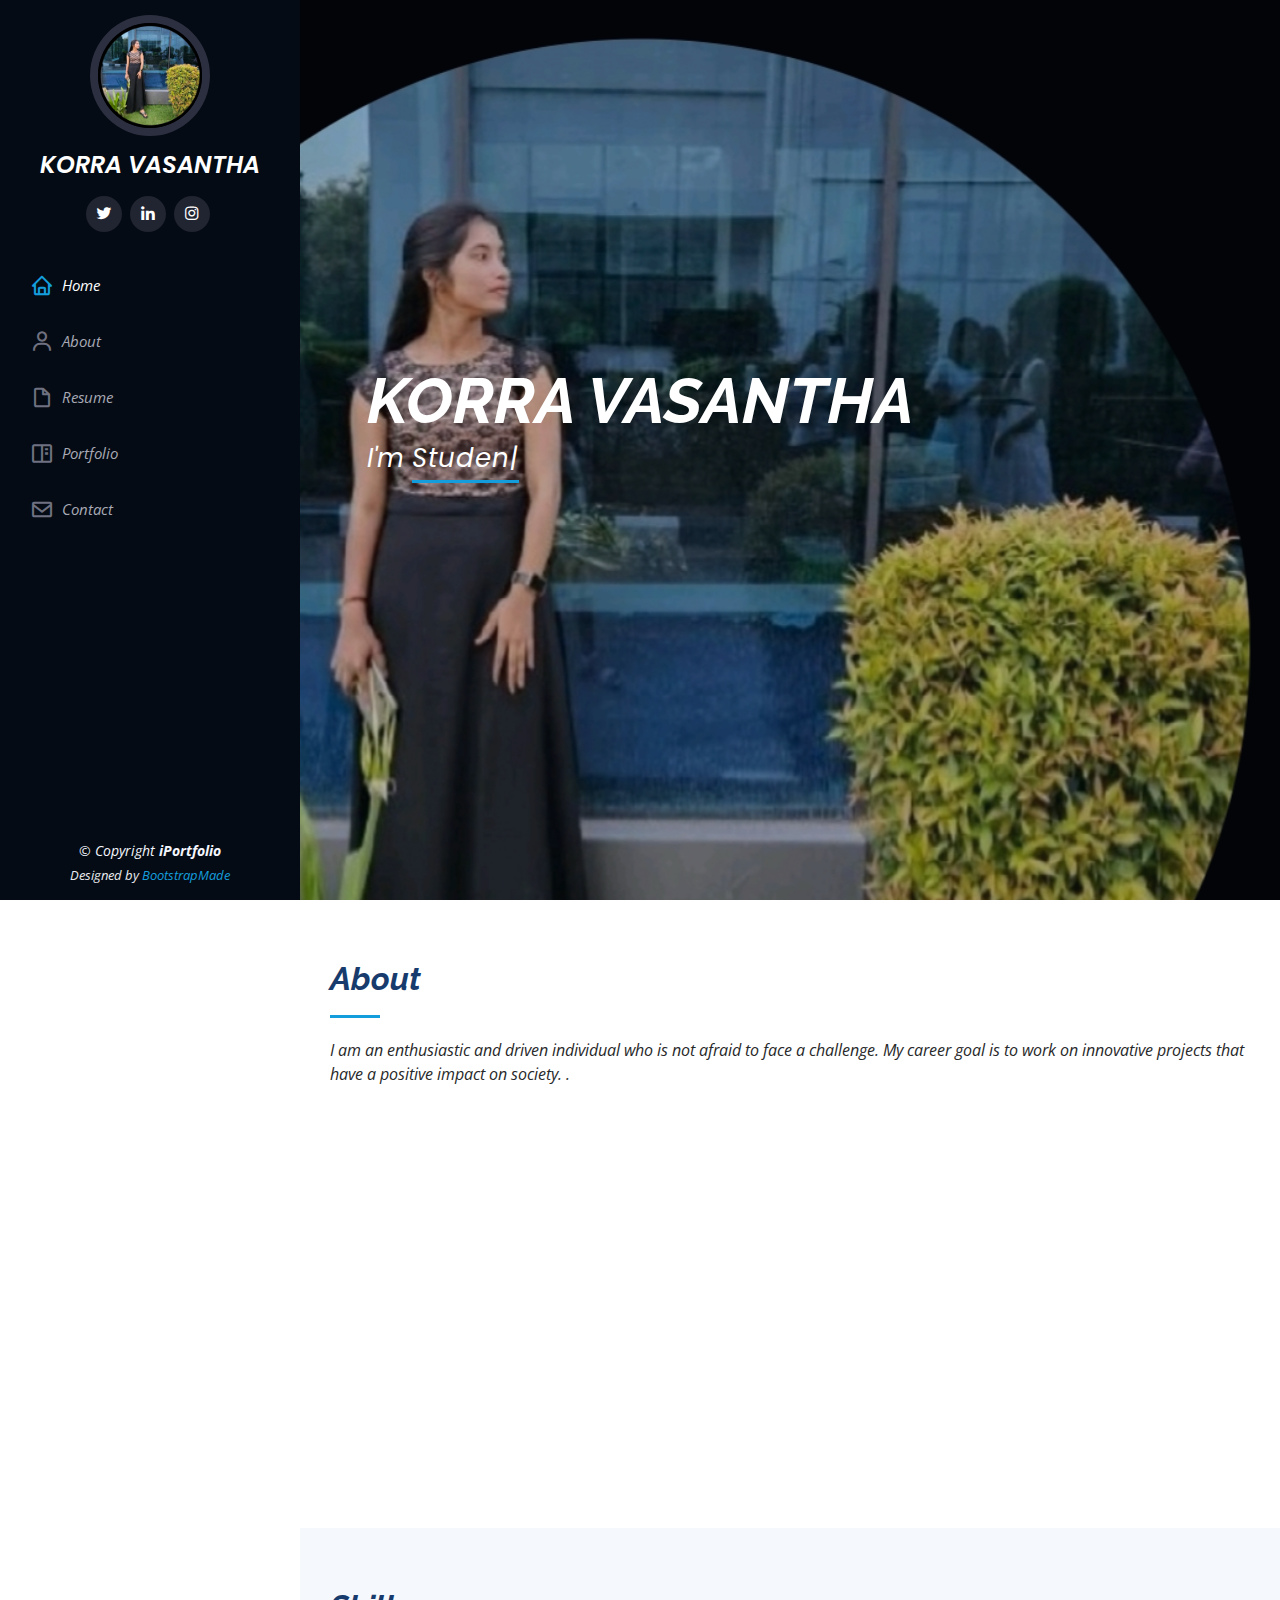
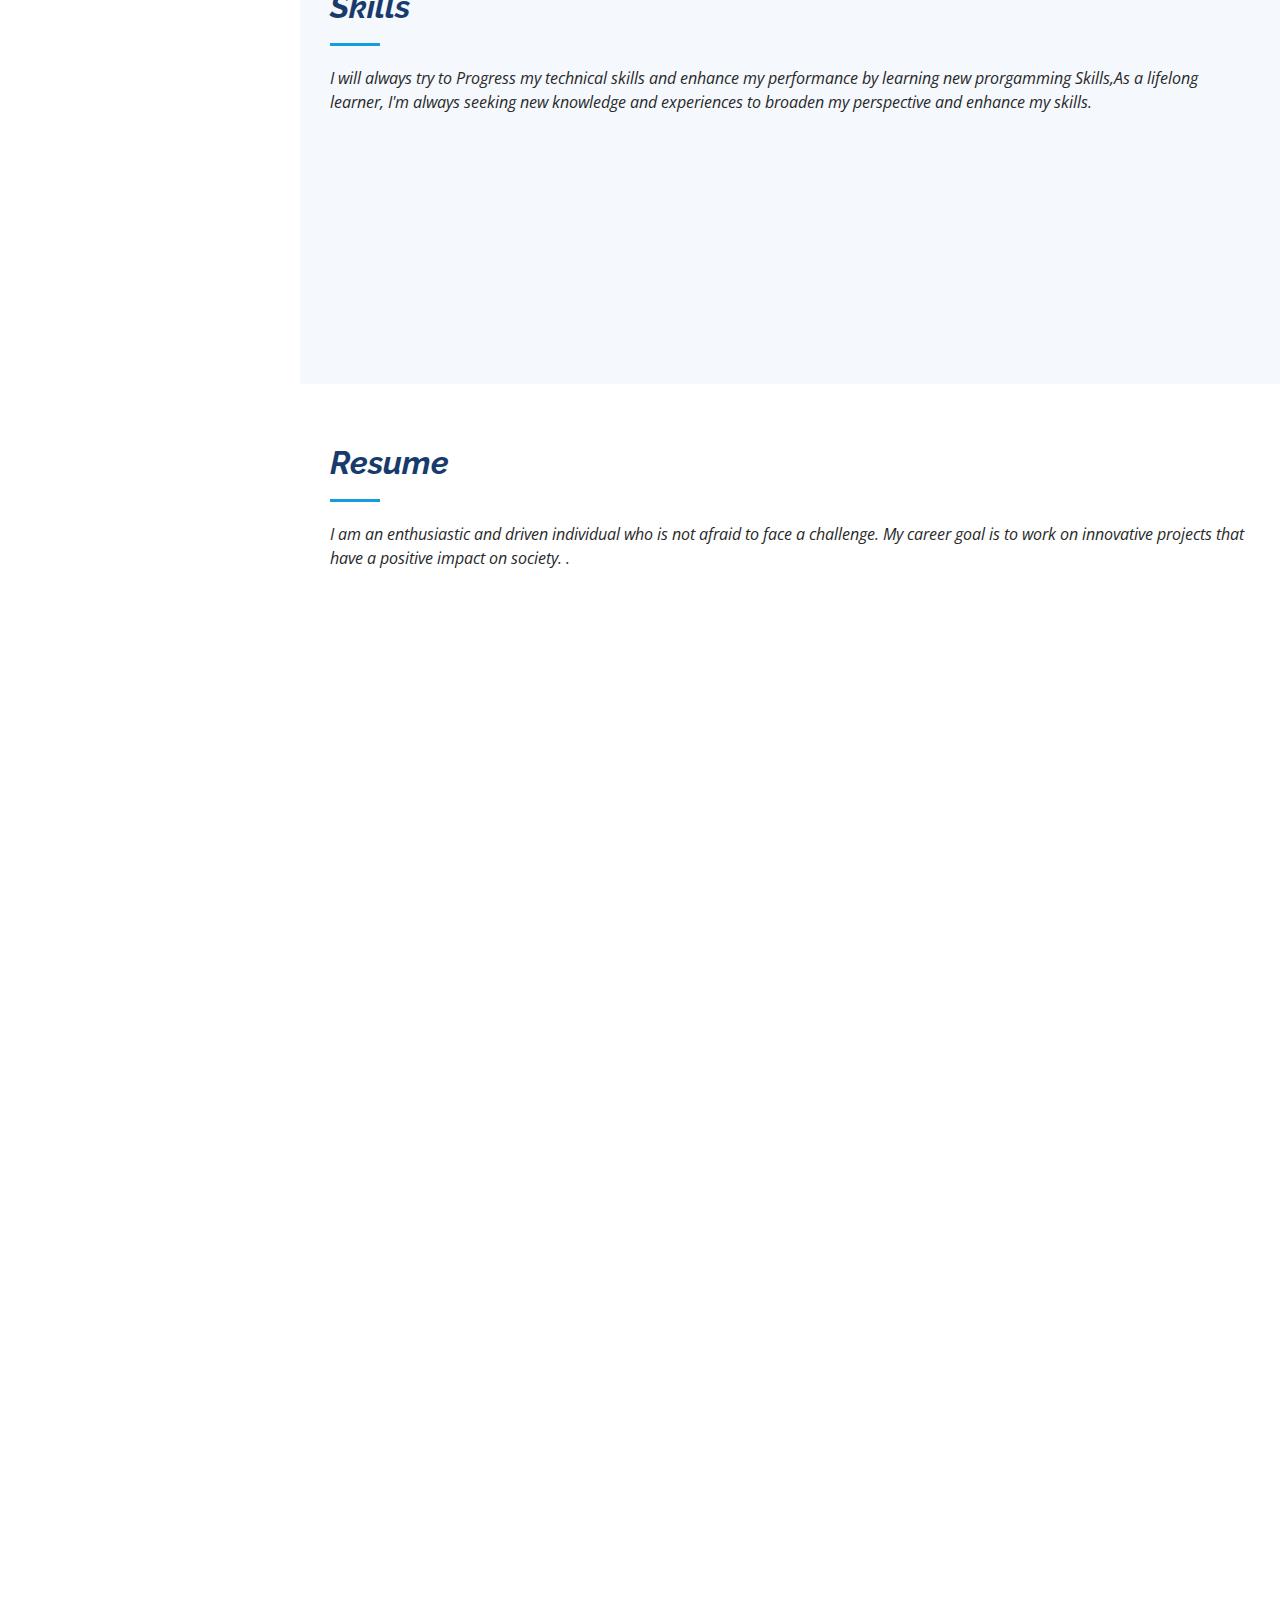
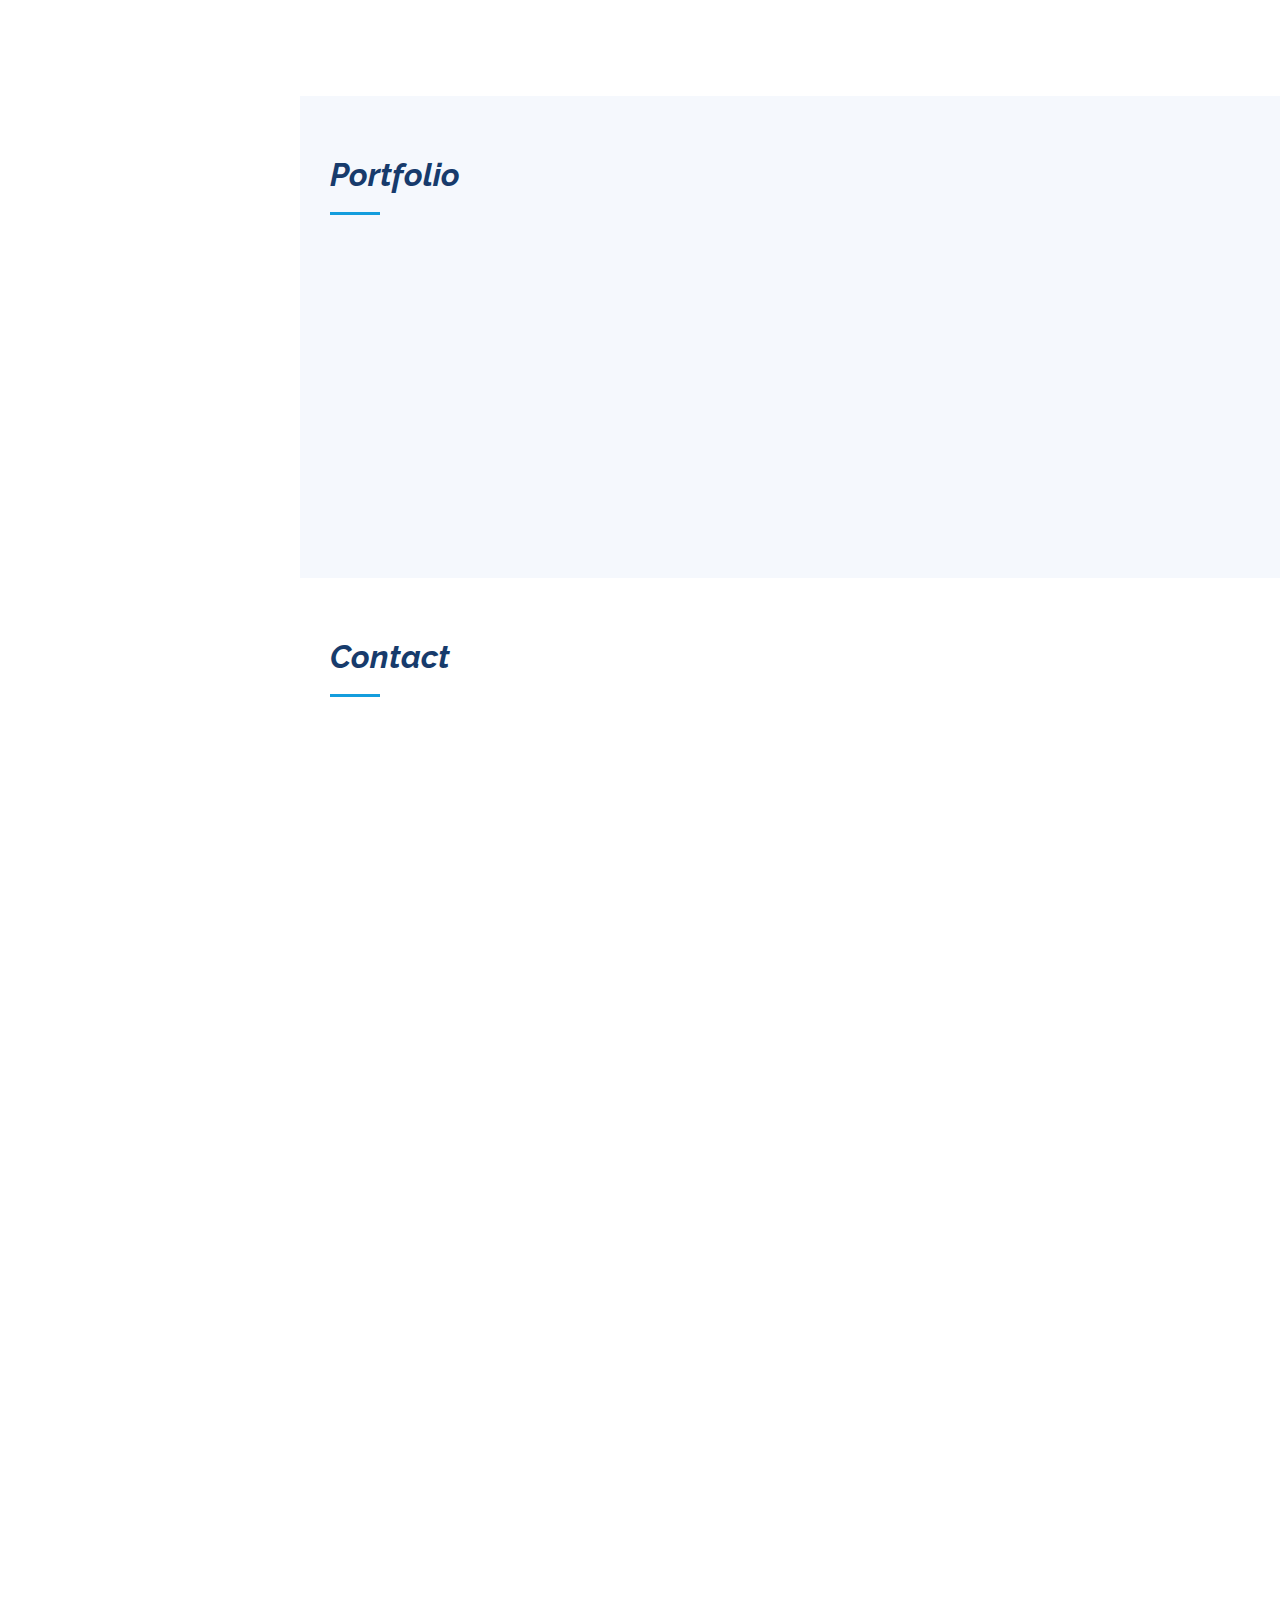
<file: index.html>
<!DOCTYPE html>
<html lang="en">

<head>
  <meta charset="utf-8">
  <meta content="width=device-width, initial-scale=1.0" name="viewport">

  <title>KORRA VASANTHA</title>
  <meta content="" name="description">
  <meta content="" name="keywords">

  <!-- Favicons -->
  <link href="assets/img/favicon.png" rel="icon">
  <link href="assets/img/apple-touch-icon.png" rel="apple-touch-icon">

  <!-- Google Fonts -->
  <link href="https://fonts.googleapis.com/css?family=Open+Sans:300,300i,400,400i,600,600i,700,700i|Raleway:300,300i,400,400i,500,500i,600,600i,700,700i|Poppins:300,300i,400,400i,500,500i,600,600i,700,700i" rel="stylesheet">

  <!-- Vendor CSS Files -->
  <link href="assets/vendor/aos/aos.css" rel="stylesheet">
  <link href="assets/vendor/bootstrap/css/bootstrap.min.css" rel="stylesheet">
  <link href="assets/vendor/bootstrap-icons/bootstrap-icons.css" rel="stylesheet">
  <link href="assets/vendor/boxicons/css/boxicons.min.css" rel="stylesheet">
  <link href="assets/vendor/glightbox/css/glightbox.min.css" rel="stylesheet">
  <link href="assets/vendor/swiper/swiper-bundle.min.css" rel="stylesheet">

  <!-- Template Main CSS File -->
  <link href="assets/css/style.css" rel="stylesheet">

  <!-- =======================================================
  * Template Name: iPortfolio
  * Updated: May 30 2023 with Bootstrap v5.3.0
  * Template URL: https://bootstrapmade.com/iportfolio-bootstrap-portfolio-websites-template/
  * Author: BootstrapMade.com
  * License: https://bootstrapmade.com/license/
  ======================================================== -->
</head>

<body>

  <!-- ======= Mobile nav toggle button ======= -->
  <i class="bi bi-list mobile-nav-toggle d-xl-none"></i>

  <!-- ======= Header ======= -->
  <header id="header">
    <div class="d-flex flex-column">

      <div class="profile">
        <img src="assets/img/pro.jpg" alt="" class="img-fluid rounded-circle">
        <h1 class="text-light"><a href="index.html"><i>KORRA VASANTHA<i></i></a></h1>
        <div class="social-links mt-3 text-center">
          <a href="https://twitter.com/@_vasantha_77" target="_blank" twitter"><i class="bx bxl-twitter"></i></a>
          <a href="https://www.linkedin.com/in/korra-vasantha-b9b606254/" target="_blank" class="linkedin"><i class="bx bxl-linkedin"></i></a>
          <a href="https://www.instagram.com/_vasantha_77/" target="_blank" class="instagram"><i class="bx bxl-instagram"></i></a>
         
          
          
        </div>
      </div>

      <nav id="navbar" class="nav-menu navbar">
        <ul>
          <li><a href="#hero" class="nav-link scrollto active"><i class="bx bx-home"></i> <span>Home</span></a></li>
          <li><a href="#about" class="nav-link scrollto"><i class="bx bx-user"></i> <span>About</span></a></li>
          <li><a href="#resume" class="nav-link scrollto"><i class="bx bx-file-blank"></i> <span>Resume</span></a></li>
          <li><a href="#portfolio" class="nav-link scrollto"><i class="bx bx-book-content"></i> <span>Portfolio</span></a></li>
          
          <li><a href="#contact" class="nav-link scrollto"><i class="bx bx-envelope"></i> <span>Contact</span></a></li>
        </ul>
      </nav><!-- .nav-menu -->
    </div>
  </header><!-- End Header -->

  <!-- ======= Hero Section ======= -->
  <section id="hero" class="d-flex flex-column justify-content-center align-items-center">
    <div class="hero-container" data-aos="fade-in">
      <h1>KORRA VASANTHA</h1>
      <p>I'm <span class="typed" data-typed-items="Student,Frontend Developer"></span></p>
    </div>
  </section><!-- End Hero -->

  <main id="main">

    <!-- ======= About Section ======= -->
    <section id="about" class="about">
      <div class="container">

        <div class="section-title">
          <h2>About</h2>
          <p>I am an enthusiastic and driven individual who is not afraid to face a challenge. My career goal is to work on innovative projects that have a positive impact on society. .</p>
        </div>

        <div class="row">
          <div class="col-lg-4" data-aos="fade-right">
            <img src="assets/img/pro.jpg" class="img-fluid" alt="">
          </div>
          <div class="col-lg-8 pt-4 pt-lg-0 content" data-aos="fade-left">
            <h3>FrontEnd Developer </h3>
            <p class="fst-italic">
              .........................
            </p>
            <div class="row">
              <div class="col-lg-6">
                <ul>
                  <li><i class="bi bi-chevron-right"></i> <strong>Birthday:</strong> <span>9 May 2003</span></li>
                  <li><i class="bi bi-chevron-right"></i> <strong>Website:</strong> <span>www.example.com</span></li>
                  <li><i class="bi bi-chevron-right"></i> <strong>Phone:</strong> <span>9014768481</span></li>
                  <li><i class="bi bi-chevron-right"></i> <strong>City:</strong> <span>Hyderabad,India</span></li>
                </ul>
              </div>
              <div class="col-lg-6">
                <ul>
                  <li><i class="bi bi-chevron-right"></i> <strong>Age:</strong> <span>20</span></li>
                  <li><i class="bi bi-chevron-right"></i> <strong>Degree:</strong> <span>BTech</span></li>
                  <li><i class="bi bi-chevron-right"></i> <strong>PhEmailone:</strong> <span>vasanthakorra52@gmail.com</span></li>
                  <li><i class="bi bi-chevron-right"></i> <strong>Freelance:</strong> <span>Available</span></li>
                </ul>
              </div>
            </div>
            
              <p>Apart from these Technical skills ,I like watching movies,Participating in debates,
                Competitive Programming and Organizing events.  
                I also enjoy witnessing the beautiful flower gardens and greeneries which gives me pleasure.
                I love music. I am an ardent listener of songs</p>
            
          </div>
        </div>

      </div>
    </section><!-- End About Section -->

    <!-- ======= Facts Section ======= -->
    <!-- <section id="facts" class="facts">
      <div class="container">

        <div class="section-title">
          <h2>Facts</h2>
          <p>....</p>
        </div>

        <div class="row no-gutters">

          <div class="col-lg-3 col-md-6 d-md-flex align-items-md-stretch" data-aos="fade-up">
            <div class="count-box">
              <i class="bi bi-emoji-smile"></i>
              <span data-purecounter-start="0" data-purecounter-end="232" data-purecounter-duration="1" class="purecounter"></span>
              <p><strong>Happy Clients</strong> consequuntur quae</p>
            </div>
          </div>

          <div class="col-lg-3 col-md-6 d-md-flex align-items-md-stretch" data-aos="fade-up" data-aos-delay="100">
            <div class="count-box">
              <i class="bi bi-journal-richtext"></i>
              <span data-purecounter-start="0" data-purecounter-end="521" data-purecounter-duration="1" class="purecounter"></span>
              <p><strong>Projects</strong> adipisci atque cum quia aut</p>
            </div>
          </div>

          <div class="col-lg-3 col-md-6 d-md-flex align-items-md-stretch" data-aos="fade-up" data-aos-delay="200">
            <div class="count-box">
              <i class="bi bi-headset"></i>
              <span data-purecounter-start="0" data-purecounter-end="1453" data-purecounter-duration="1" class="purecounter"></span>
              <p><strong>Hours Of Support</strong> aut commodi quaerat</p>
            </div>
          </div>

          <div class="col-lg-3 col-md-6 d-md-flex align-items-md-stretch" data-aos="fade-up" data-aos-delay="300">
            <div class="count-box">
              <i class="bi bi-people"></i>
              <span data-purecounter-start="0" data-purecounter-end="32" data-purecounter-duration="1" class="purecounter"></span>
              <p><strong>Hard Workers</strong> rerum asperiores dolor</p>
            </div>
          </div>

        </div>

      </div>
    </section>End Facts Section -->

    <!-- ======= Skills Section ======= -->
    <section id="skills" class="skills section-bg">
      <div class="container">

        <div class="section-title">
          <h2>Skills</h2>
          <p>I will always try to Progress my technical skills and enhance my performance by learning new prorgamming Skills,As a lifelong learner, 
            I'm always seeking new knowledge and experiences to broaden my perspective and enhance my skills.</p>
        </div>
        <div class="row skills-content">

          <div class="col-lg-6" data-aos="fade-up">

            <div class="progress">
              <span class="skill">HTML <i class="val">90%</i></span>
              <div class="progress-bar-wrap">
                <div class="progress-bar" role="progressbar" aria-valuenow="100" aria-valuemin="0" aria-valuemax="100"></div>
              </div>
            </div>

            <div class="progress">
              <span class="skill">CSS <i class="val">90%</i></span>
              <div class="progress-bar-wrap">
                <div class="progress-bar" role="progressbar" aria-valuenow="90" aria-valuemin="0" aria-valuemax="100"></div>
              </div>
            </div>

            <div class="progress">
              <span class="skill">JavaScript <i class="val">50%</i></span>
              <div class="progress-bar-wrap">
                <div class="progress-bar" role="progressbar" aria-valuenow="50" aria-valuemin="0" aria-valuemax="100"></div>
              </div>
            </div>

          </div>

          <div class="col-lg-6" data-aos="fade-up" data-aos-delay="100">

            <div class="progress">
              <span class="skill">DBMS <i class="val">80%</i></span>
              <div class="progress-bar-wrap">
                <div class="progress-bar" role="progressbar" aria-valuenow="80" aria-valuemin="0" aria-valuemax="100"></div>
              </div>
            </div>

            <div class="progress">
              <span class="skill">JAVA<i class="val">70%</i></span>
              <div class="progress-bar-wrap">
                <div class="progress-bar" role="progressbar" aria-valuenow="90" aria-valuemin="0" aria-valuemax="100"></div>
              </div>
            </div>

            <div class="progress">
              <span class="skill">Photoshop <i class="val">55%</i></span>
              <div class="progress-bar-wrap">
                <div class="progress-bar" role="progressbar" aria-valuenow="55" aria-valuemin="0" aria-valuemax="100"></div>
              </div>
            </div>

          </div>

        </div>

      </div>
    </section><!-- End Skills Section -->

    <!-- ======= Resume Section ======= -->
    <section id="resume" class="resume">
      <div class="container">

        <div class="section-title">
          <h2>Resume</h2>
          <p>I am an enthusiastic and driven individual who is not afraid to face a challenge. My career goal is to work on innovative projects that have a positive impact on society. .</p>
        </div>

       <section id="resume" class="resume">
    <div class="container">


      <div class="row">
        <div class="col-lg-6" data-aos="fade-up">
          <h3 class="resume-title">Summary</h3>
          <div class="resume-item pb-0">
            <h4>KORRA VASANTHA</h4>
            <p><em>I am Undergraduating student pursing btech in computer science from Vardhaman college of engineering.</em></p>
            <ul>
              <li> Hyderbad,India</li>
              <li>9014768481</li>
              <li>vasanthakorra52@gmail.com</li>
            </ul>
          </div>

          <h3 class="resume-title">Education</h3>
          <div class="resume-item">
            <h4>Bachelor of Technology 
              Computer Science & Engineering </h4>
            <h5>2021 - 2025 (persuing)</h5>
            <p><em>Vardhaman College of Engineering, Hyderabad </em></p>
            <p>Accredit: 8.57</p>
          </div>
          <div class="resume-item">
            <h4>Board of Intermediate </h4>
            <h5>2019 - 2021</h5>
            <p><em>Narayana Junior College,Hyderabad</em></p>
            <p>Accredit: 93%</p>
          </div>
          
          <div class="resume-item">
            <h4>Secondary School</h4>
            <h5>2007 - 2019</h5>
            <p><em>Neo Royal High School</em></p>
            <p>Accredit: CGPA-9.7</p>
          </div>
          
        </div>
       <div class="col-lg-6" data-aos="fade-up" data-aos-delay="100">
          <h3 class="resume-title"></h3>
          <br><br><div class="resume-item">
            <h4>Technical Activities</h4>
           <!-- <h5>2019 - Present</h5>
            <p><em>Experion, New York, NY </em></p>-->
            <ul>
             
              <li>Designed a website “Trip-Planner” using Html and CSS</li>
              <li>Designed a website “Simple -Receipes” using Html and CSS</li>
              <li> Attended workshops on cyber security and AR-VR held at our college.</li>
             <li>Attended a workshop on Artificial Intelligence Machine Learning held at our college.</li>
              <li>Currently working as Social Media Influencer and editing manager at OPTIMUM NUTRAFIT</li>
              
              
          </div>
          <div class="resume-item">
            <h4>Achievements</h4>
           <!--<h5>2017 - 2018</h5>
            <p><em>Stepping Stone Advertising, New York, NY</em></p> -->
            <ul>
              
              <li>Served as a volunteer for the MSI-UNICEF and declared  as best “Real Time Volunteer “-2022 </li>
              <li>Member of ‘SPORTS CLUB’ and won in “Throwball, Dodgeball, Kho-Kho” in 2022,2023 ORTUS-VMEG</li>
              <li>Currently working as Fellow at Rejolt Edtech</li>
              
              
              <li>Participated in the event ‘SAVISKAR'</li>
              <li>Participated in AR-VR Workshop and AI and ML Workshop which is held at our college and won Certificate</li>
            </ul>
          </div>
          <div class="resume-item">
            <h4>Personal Details</h4>
           <!--<h5>2017 - 2018</h5>
            <p><em>Stepping Stone Advertising, New York, NY</em></p> -->
            <ul>
              <li>Hobby: CCooking, dancing, participating in group discussions and debates  ,sports.</li>
              <li>Lingual Fluency: English, Telugu, Hindi.</li>
              <li> Personal Qualities:Strong communication skills ,Leadership, Adaptability and Teamwork</li>
            </ul>
          </div>
        </div>
      </div>

    </div>
  </section>
          
    </section><!-- End Resume Section -->

    <!-- ======= Portfolio Section ======= -->
    <section id="portfolio" class="portfolio section-bg">
      <div class="container">

        <div class="section-title">
          <h2>Portfolio</h2>
          
        </div>

        <div class="row" data-aos="fade-up">
          <div class="col-lg-12 d-flex justify-content-center">
            <ul id="portfolio-flters">
              <li data-filter="*" class="filter-active">All</li>
              <li data-filter=".filter-app">Project</li>
              <li data-filter=".filter-web">Website</li>
            </ul>
          </div>
        </div>
        

        <div class="row portfolio-container" data-aos="fade-up" data-aos-delay="100">

          <div class="col-lg-4 col-md-6 portfolio-item filter-app">
            <div class="portfolio-wrap">
              <img src="assets/img/portfolio/tripplanner.png" class="img-fluid" alt="">
             
              <div class="portfolio-links">
                <a href="assets/img/portfolio/tripplanner.png" data-gallery="portfolioGallery" class="portfolio-lightbox" title="app 1"><i class="bx bx-plus"></i></a>
                <a href="portfolio-details.html" title="More Details"><i class="bx bx-link"></i></a>
              </div>
            </div>
          </div>
          <!-- <div class="row portfolio-container" data-aos="fade-up" data-aos-delay="100"> -->

            <div class="col-lg-4 col-md-6 portfolio-item filter-web">
              <div class="portfolio-wrap">
                <img src="assets/img/portfolio/pf.png" class="img-fluid" alt="">
               
                <div class="portfolio-links">
                  <a href="assets/img/portfolio/pf.png" data-gallery="portfolioGallery" class="portfolio-lightbox" title="Web 1"><i class="bx bx-plus"></i></a>
                  <a href="portfolio-details1.html" title="More Details"><i class="bx bx-link"></i></a>
                </div>
              </div>
            </div>
            
          <!-- <div class="row portfolio-container" data-aos="fade-up" data-aos-delay="100"> -->

          <div class="col-lg-4 col-md-6 portfolio-item filter-app">
            <div class="portfolio-wrap">
              <img src="assets/img/portfolio/recipes1.png" class="img-fluid" alt="">
              <div class="portfolio-links">
                <a href="assets/img/portfolio/recipes1.png" data-gallery="portfolioGallery" class="portfolio-lightbox" title="app 2"><i class="bx bx-plus"></i></a>
                <a href="portfolio-details2.html" title="More Details"><i class="bx bx-link"></i></a>
              </div>
            </div>
          </div>

        </div>
      </div>
    </section>
          <!-- <div class="row portfolio-container" data-aos="fade-up" data-aos-delay="100">

            <div class="col-lg-4 col-md-6 portfolio-item filter-web">
              <div class="portfolio-wrap">
                <img src="assets/img/portfolio/pf1.png" class="img-fluid" alt="">
                <div class="portfolio-links">
                  <a href="assets/img/portfolio/pf1.png" data-gallery="portfolioGallery" class="portfolio-lightbox" title="Web 1"><i class="bx bx-plus"></i></a>
                  <a href="portfolio-details1.html" title="More Details"><i class="bx bx-link"></i></a>
                </div>
              </div>
            </div>
            <div class="row portfolio-container" data-aos="fade-up" data-aos-delay="100">
          <div class="col-lg-4 col-md-6 portfolio-item filter-app">
            <div class="portfolio-wrap">
              <img src="assets/img/portfolio/recipes1.png" class="img-fluid" alt=""><hr>
              <img src="D:\Frontend\iPortfolio\assets\img\rec2 - Copy.png" class="img-fluid" alt="">
              
              <div class="portfolio-links">
                <a href="assets/img/portfolio/rec2.png" data-gallery="portfolioGallery" class="portfolio-lightbox" title="App 2"><i class="bx bx-plus"></i></a>
              </div>
            </div>
          </div> -->

          <!-- <div class="col-lg-4 col-md-6 portfolio-item filter-card">
            <div class="portfolio-wrap">
              <img src="assets/img/portfolio/portfolio-4.jpg" class="img-fluid" alt="">
              <div class="portfolio-links">
                <a href="assets/img/portfolio/portfolio-4.jpg" data-gallery="portfolioGallery" class="portfolio-lightbox" title="Web 2"><i class="bx bx-plus"></i></a>
                <a href="portfolio-details.html" title="More Details"><i class="bx bx-link"></i></a>
              </div>
            </div>
          </div>

          <div class="col-lg-4 col-md-6 portfolio-item filter-web">
            <div class="portfolio-wrap">
              <img src="assets/img/portfolio/portfolio-5.jpg" class="img-fluid" alt="">
              <div class="portfolio-links">
                <a href="assets/img/portfolio/portfolio-5.jpg" data-gallery="portfolioGallery" class="portfolio-lightbox" title="App 3"><i class="bx bx-plus"></i></a>
                <a href="portfolio-details.html" title="More Details"><i class="bx bx-link"></i></a>
              </div>
            </div>
          </div>

          <div class="col-lg-4 col-md-6 portfolio-item filter-app">
            <div class="portfolio-wrap">
              <img src="assets/img/portfolio/portfolio-6.jpg" class="img-fluid" alt="">
              <div class="portfolio-links">
                <a href="assets/img/portfolio/portfolio-6.jpg" data-gallery="portfolioGallery" class="portfolio-lightbox" title="Web 3"><i class="bx bx-plus"></i></a>
                <a href="portfolio-details.html" title="More Details"><i class="bx bx-link"></i></a>
              </div>
            </div>
          </div>

          <div class="col-lg-4 col-md-6 portfolio-item filter-card">
            <div class="portfolio-wrap">
              <img src="assets/img/portfolio/portfolio-7.jpg" class="img-fluid" alt="">
              <div class="portfolio-links">
                <a href="assets/img/portfolio/portfolio-7.jpg" data-gallery="portfolioGallery" class="portfolio-lightbox" title="App 4"><i class="bx bx-plus"></i></a>
                <a href="portfolio-details.html" title="More Details"><i class="bx bx-link"></i></a>
              </div>
            </div>
          </div>

          <div class="col-lg-4 col-md-6 portfolio-item filter-card">
            <div class="portfolio-wrap">
              <img src="assets/img/portfolio/portfolio-8.jpg" class="img-fluid" alt="">
              <div class="portfolio-links">
                <a href="assets/img/portfolio/portfolio-8.jpg" data-gallery="portfolioGallery" class="portfolio-lightbox" title="Card 3"><i class="bx bx-plus"></i></a>
                <a href="portfolio-details.html" title="More Details"><i class="bx bx-link"></i></a>
              </div>
            </div>
          </div>

          <div class="col-lg-4 col-md-6 portfolio-item filter-web">
            <div class="portfolio-wrap">
              <img src="assets/img/portfolio/portfolio-9.jpg" class="img-fluid" alt="">
              <div class="portfolio-links">
                <a href="assets/img/portfolio/portfolio-9.jpg" data-gallery="portfolioGallery" class="portfolio-lightbox" title="Web 3"><i class="bx bx-plus"></i></a>
                <a href="portfolio-details.html" title="More Details"><i class="bx bx-link"></i></a>
              </div>
            </div>
          </div>

        </div> -->

      
    <!-- End Portfolio Section -->

    <!-- ======= Services Section ======= -->
    <!-- <section id="services" class="services">
      <div class="container">

        <div class="section-title">
          <h2>Services</h2>
          <p>Magnam dolores commodi suscipit. Necessitatibus eius consequatur ex aliquid fuga eum quidem. Sit sint consectetur velit. Quisquam quos quisquam cupiditate. Et nemo qui impedit suscipit alias ea. Quia fugiat sit in iste officiis commodi quidem hic quas.</p>
        </div>

        <div class="row">
          <div class="col-lg-4 col-md-6 icon-box" data-aos="fade-up">
            <div class="icon"><i class="bi bi-briefcase"></i></div>
            <h4 class="title"><a href="">Lorem Ipsum</a></h4>
            <p class="description">Voluptatum deleniti atque corrupti quos dolores et quas molestias excepturi sint occaecati cupiditate non provident</p>
          </div>
          <div class="col-lg-4 col-md-6 icon-box" data-aos="fade-up" data-aos-delay="100">
            <div class="icon"><i class="bi bi-card-checklist"></i></div>
            <h4 class="title"><a href="">Dolor Sitema</a></h4>
            <p class="description">Minim veniam, quis nostrud exercitation ullamco laboris nisi ut aliquip ex ea commodo consequat tarad limino ata</p>
          </div>
          <div class="col-lg-4 col-md-6 icon-box" data-aos="fade-up" data-aos-delay="200">
            <div class="icon"><i class="bi bi-bar-chart"></i></div>
            <h4 class="title"><a href="">Sed ut perspiciatis</a></h4>
            <p class="description">Duis aute irure dolor in reprehenderit in voluptate velit esse cillum dolore eu fugiat nulla pariatur</p>
          </div>
          <div class="col-lg-4 col-md-6 icon-box" data-aos="fade-up" data-aos-delay="300">
            <div class="icon"><i class="bi bi-binoculars"></i></div>
            <h4 class="title"><a href="">Magni Dolores</a></h4>
            <p class="description">Excepteur sint occaecat cupidatat non proident, sunt in culpa qui officia deserunt mollit anim id est laborum</p>
          </div>
          <div class="col-lg-4 col-md-6 icon-box" data-aos="fade-up" data-aos-delay="400">
            <div class="icon"><i class="bi bi-brightness-high"></i></div>
            <h4 class="title"><a href="">Nemo Enim</a></h4>
            <p class="description">At vero eos et accusamus et iusto odio dignissimos ducimus qui blanditiis praesentium voluptatum deleniti atque</p>
          </div>
          <div class="col-lg-4 col-md-6 icon-box" data-aos="fade-up" data-aos-delay="500">
            <div class="icon"><i class="bi bi-calendar4-week"></i></div>
            <h4 class="title"><a href="">Eiusmod Tempor</a></h4>
            <p class="description">Et harum quidem rerum facilis est et expedita distinctio. Nam libero tempore, cum soluta nobis est eligendi</p>
          </div>
        </div>

      </div>
    </section>End Services Section -->

    <!-- ======= Testimonials Section ======= -->
    <!-- <section id="testimonials" class="testimonials section-bg">
      <div class="container">

        <div class="section-title">
          <h2>Testimonials</h2>
          <p>Magnam dolores commodi suscipit. Necessitatibus eius consequatur ex aliquid fuga eum quidem. Sit sint consectetur velit. Quisquam quos quisquam cupiditate. Et nemo qui impedit suscipit alias ea. Quia fugiat sit in iste officiis commodi quidem hic quas.</p>
        </div>

        <div class="testimonials-slider swiper" data-aos="fade-up" data-aos-delay="100">
          <div class="swiper-wrapper">

            <div class="swiper-slide">
              <div class="testimonial-item" data-aos="fade-up">
                <p>
                  <i class="bx bxs-quote-alt-left quote-icon-left"></i>
                  Proin iaculis purus consequat sem cure digni ssim donec porttitora entum suscipit rhoncus. Accusantium quam, ultricies eget id, aliquam eget nibh et. Maecen aliquam, risus at semper.
                  <i class="bx bxs-quote-alt-right quote-icon-right"></i>
                </p>
                <img src="assets/img/testimonials/testimonials-1.jpg" class="testimonial-img" alt="">
                <h3>Saul Goodman</h3>
                <h4>Ceo &amp; Founder</h4>
              </div>
            </div>

            <div class="swiper-slide">
              <div class="testimonial-item" data-aos="fade-up" data-aos-delay="100">
                <p>
                  <i class="bx bxs-quote-alt-left quote-icon-left"></i>
                  Export tempor illum tamen malis malis eram quae irure esse labore quem cillum quid cillum eram malis quorum velit fore eram velit sunt aliqua noster fugiat irure amet legam anim culpa.
                  <i class="bx bxs-quote-alt-right quote-icon-right"></i>
                </p>
                <img src="assets/img/testimonials/testimonials-2.jpg" class="testimonial-img" alt="">
                <h3>Sara Wilsson</h3>
                <h4>Designer</h4>
              </div>
            </div><!-- End testimonial item -->

           
    <!-- ======= Contact Section ======= -->
    <section id="contact" class="contact">
      <div class="container">

        <div class="section-title">
          <h2>Contact</h2>
         

        <div class="row" data-aos="fade-in">

          <div class="col-lg-5 d-flex align-items-stretch">
            <div class="info">
              <div class="address">
                <i class="bi bi-geo-alt"></i>
                <h4>Location:</h4>
                <p>Hyderabad,India</p>
              </div>

              <div class="email">
                <i class="bi bi-envelope"></i>
                <h4>Email:</h4>
                <p>vasanthakorra52@gmail.com</p>
              </div>

              <div class="phone">
                <i class="bi bi-phone"></i>
                <h4>Call:</h4>
                <p>9014768481</p>
              </div>

              <iframe src="https://www.google.com/maps/embed?pb=!1m18!1m12!1m3!1d3810.2650059921107!2d78.30489377427295!3d17.25440940662417!2m3!1f0!2f0!3f0!3m2!1i1024!2i768!4f13.1!3m3!1m2!1s0x3bcbbe831da8cbad%3A0x4a90e51ab5b5a62c!2sVardhaman%20College%20of%20Engineering!5e0!3m2!1sen!2sin!4v1687612874690!5m2!1sen!2sin" width="600" height="450" style="border:0;" allowfullscreen="" loading="lazy" referrerpolicy="no-referrer-when-downgrade"></iframe>
            </div>
         
<p>Hi</p>
<p>Hi</p>
          </div>

          <div class="col-lg-7 mt-5 mt-lg-0 d-flex align-items-stretch">
            <form action="forms/contact.php" method="post" role="form" class="php-email-form">
              <div class="row">
                <div class="form-group col-md-6">
                  <label for="name">Your Name</label>
                  <input type="text" name="name" class="form-control" id="name" required>
                </div>
                <div class="form-group col-md-6">
                  <label for="name">Your Email</label>
                  <input type="email" class="form-control" name="email" id="email" required>
                </div>
              </div>
              <div class="form-group">
                <label for="name">Subject</label>
                <input type="text" class="form-control" name="subject" id="subject" required>
              </div>
              <div class="form-group">
                <label for="name">Message</label>
                <textarea class="form-control" name="message" rows="10" required></textarea>
              </div>
              <div class="my-3">
                <div class="loading">Loading</div>
                <div class="error-message"></div>
                <div class="sent-message">Your message has been sent. Thank you!</div>
              </div>
              <div class="text-center"><button type="submit">Send Message</button></div>
            </form>
          </div>

        </div>

      </div>
    </section><!-- End Contact Section -->

  </main><!-- End #main -->

  <!-- ======= Footer ======= -->
  <footer id="footer">
    <div class="container">
      <div class="copyright">
        &copy; Copyright <strong><span>iPortfolio</span></strong>
      </div>
      <div class="credits">
        <!-- All the links in the footer should remain intact. -->
        <!-- You can delete the links only if you purchased the pro version. -->
        <!-- Licensing information: https://bootstrapmade.com/license/ -->
        <!-- Purchase the pro version with working PHP/AJAX contact form: https://bootstrapmade.com/iportfolio-bootstrap-portfolio-websites-template/ -->
        Designed by <a href="https://bootstrapmade.com/">BootstrapMade</a>
      </div>
    </div>
  </footer><!-- End  Footer -->

  <a href="#" class="back-to-top d-flex align-items-center justify-content-center"><i class="bi bi-arrow-up-short"></i></a>

  <!-- Vendor JS Files -->
  <script src="assets/vendor/purecounter/purecounter_vanilla.js"></script>
  <script src="assets/vendor/aos/aos.js"></script>
  <script src="assets/vendor/bootstrap/js/bootstrap.bundle.min.js"></script>
  <script src="assets/vendor/glightbox/js/glightbox.min.js"></script>
  <script src="assets/vendor/isotope-layout/isotope.pkgd.min.js"></script>
  <script src="assets/vendor/swiper/swiper-bundle.min.js"></script>
  <script src="assets/vendor/typed.js/typed.umd.js"></script>
  <script src="assets/vendor/waypoints/noframework.waypoints.js"></script>
  <script src="assets/vendor/php-email-form/validate.js"></script>

  <!-- Template Main JS File -->
  <script src="assets/js/main.js"></script>

</body>

</html>
</file>
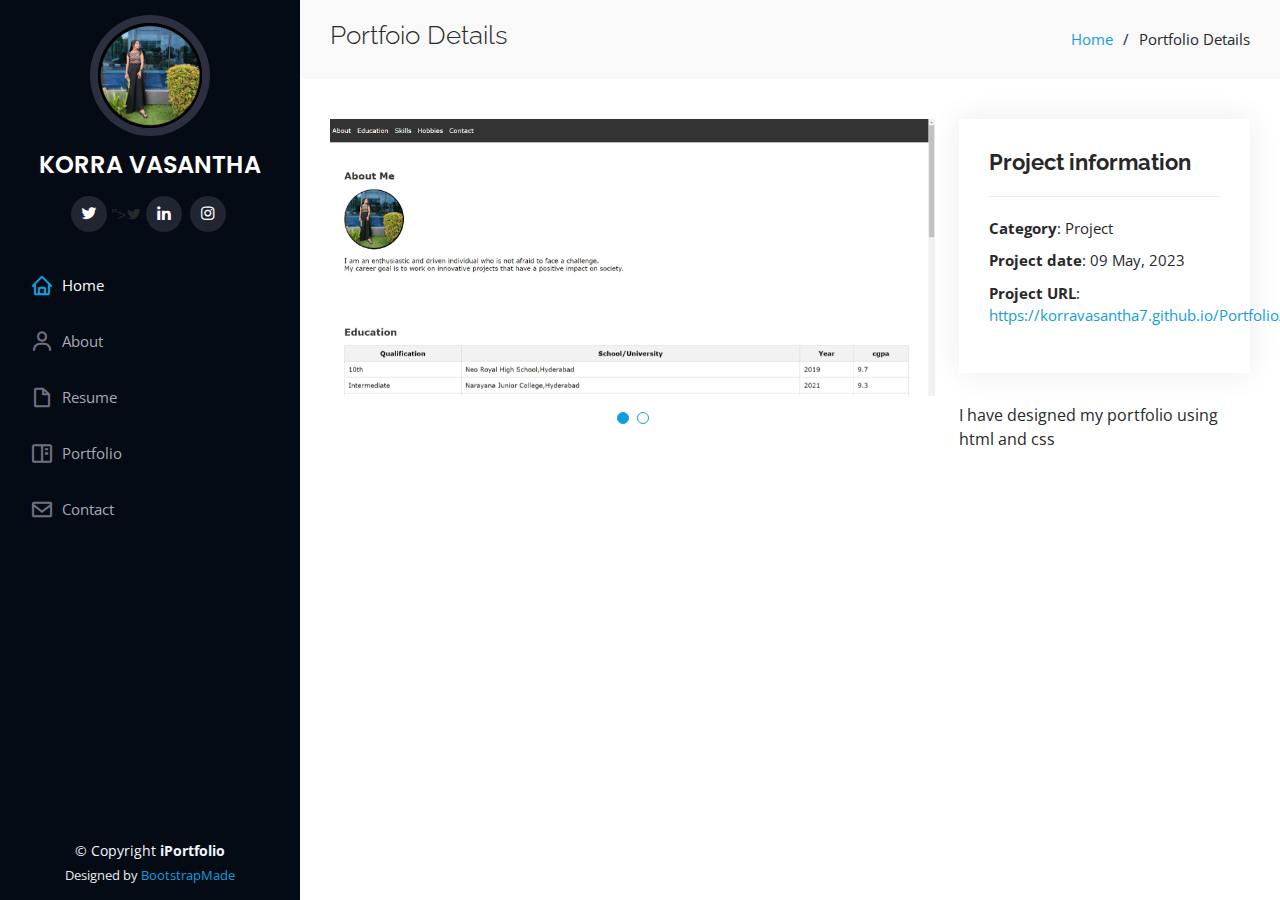
<file: portfolio-details1.html>
<!DOCTYPE html>
<html lang="en">

<head>
  <meta charset="utf-8">
  <meta content="width=device-width, initial-scale=1.0" name="viewport">

  <title>Portfolio Details - iPortfolio Bootstrap Template</title>
  <meta content="" name="description">
  <meta content="" name="keywords">

  <!-- Favicons -->
  <link href="assets/img/favicon.png" rel="icon">
  <link href="assets/img/apple-touch-icon.png" rel="apple-touch-icon">

  <!-- Google Fonts -->
  <link href="https://fonts.googleapis.com/css?family=Open+Sans:300,300i,400,400i,600,600i,700,700i|Raleway:300,300i,400,400i,500,500i,600,600i,700,700i|Poppins:300,300i,400,400i,500,500i,600,600i,700,700i" rel="stylesheet">

  <!-- Vendor CSS Files -->
  <link href="assets/vendor/aos/aos.css" rel="stylesheet">
  <link href="assets/vendor/bootstrap/css/bootstrap.min.css" rel="stylesheet">
  <link href="assets/vendor/bootstrap-icons/bootstrap-icons.css" rel="stylesheet">
  <link href="assets/vendor/boxicons/css/boxicons.min.css" rel="stylesheet">
  <link href="assets/vendor/glightbox/css/glightbox.min.css" rel="stylesheet">
  <link href="assets/vendor/swiper/swiper-bundle.min.css" rel="stylesheet">

  <!-- Template Main CSS File -->
  <link href="assets/css/style.css" rel="stylesheet">

  <!-- =======================================================
  * Template Name: iPortfolio
  * Updated: May 30 2023 with Bootstrap v5.3.0
  * Template URL: https://bootstrapmade.com/iportfolio-bootstrap-portfolio-websites-template/
  * Author: BootstrapMade.com
  * License: https://bootstrapmade.com/license/
  ======================================================== -->
</head>

<body>

  <!-- ======= Mobile nav toggle button ======= -->
  <i class="bi bi-list mobile-nav-toggle d-xl-none"></i>

  <!-- ======= Header ======= -->
  <header id="header">
    <div class="d-flex flex-column">

      <div class="profile">
        <img src="assets/img/pro.jpg" alt="" class="img-fluid rounded-circle">
        <h1 class="text-light"><a href="index.html">KORRA VASANTHA</a></h1>
        <div class="social-links mt-3 text-center">
          <a href="https://twitter.com/@_vasantha_77" target="_blank" twitter"><i class="bx bxl-twitter"></i></a>"><i class="bx bxl-twitter"></i></a>
          <a href="https://www.linkedin.com/in/korra-vasantha-b9b606254/" target="_blank" class="linkedin"><i class="bx bxl-linkedin"></i></a>
          <a href="https://www.instagram.com/_vasantha_77/" target="_blank" class="instagram"><i class="bx bxl-instagram"></i></a>
         
          
          
        </div>
      </div>

      <nav id="navbar" class="nav-menu navbar">
        <ul>
          <li><a href="#hero" class="nav-link scrollto active"><i class="bx bx-home"></i> <span>Home</span></a></li>
          <li><a href="#about" class="nav-link scrollto"><i class="bx bx-user"></i> <span>About</span></a></li>
          <li><a href="#resume" class="nav-link scrollto"><i class="bx bx-file-blank"></i> <span>Resume</span></a></li>
          <li><a href="#portfolio" class="nav-link scrollto"><i class="bx bx-book-content"></i> <span>Portfolio</span></a></li>

          <li><a href="#contact" class="nav-link scrollto"><i class="bx bx-envelope"></i> <span>Contact</span></a></li>
        </ul>
      </nav><!-- .nav-menu -->
    </div>
  </header><!-- End Header -->

  <main id="main">

    <!-- ======= Breadcrumbs ======= -->
    <section id="breadcrumbs" class="breadcrumbs">
      <div class="container">

        <div class="d-flex justify-content-between align-items-center">
          <h2>Portfoio Details</h2>
          <ol>
            <li><a href="index.html">Home</a></li>
            <li>Portfolio Details</li>
          </ol>
        </div>

      </div>
    </section><!-- End Breadcrumbs -->

    <!-- ======= Portfolio Details Section ======= -->
    <section id="portfolio-details" class="portfolio-details">
      <div class="container">

        <div class="row gy-4">

          <div class="col-lg-8">
            <div class="portfolio-details-slider swiper">
              <div class="swiper-wrapper align-items-center">

                <div class="swiper-slide">
                  <img src="assets/img/portfolio/pf.png" alt="">
                  </div>
                

                <div class="swiper-slide">
                  <img src="assets/img/pf1.png" alt="">
                </div>

               

              </div>
              <div class="swiper-pagination"></div>
            </div>
          </div>
          <div class="col-lg-4">
            <div class="portfolio-info">
              <h3>Project information</h3>
              <ul>
                <li><strong>Category</strong>: Project</li>
                <!-- <li><strong>Client</strong>: ASU Company</li> -->
                <li><strong>Project date</strong>: 09 May, 2023</li>
                <li><strong>Project URL</strong>: <a href="https://korravasantha7.github.io/Portfolio/">https://korravasantha7.github.io/Portfolio/</a></li>
              </ul>
            </div>
            <div class="portfolio-description">
             
             <p>I have designed my portfolio using html and css</p>
            </div>
          </div>
         
          </div>

        </div>

      </div>
    </section><!-- End Portfolio Details Section -->

  </main><!-- End #main -->

  <!-- ======= Footer ======= -->
  <footer id="footer">
    <div class="container">
      <div class="copyright">
        &copy; Copyright <strong><span>iPortfolio</span></strong>
      </div>
      <div class="credits">
        <!-- All the links in the footer should remain intact. -->
        <!-- You can delete the links only if you purchased the pro version. -->
        <!-- Licensing information: https://bootstrapmade.com/license/ -->
        <!-- Purchase the pro version with working PHP/AJAX contact form: https://bootstrapmade.com/iportfolio-bootstrap-portfolio-websites-template/ -->
        Designed by <a href="https://bootstrapmade.com/">BootstrapMade</a>
      </div>
    </div>
  </footer><!-- End  Footer -->

  <a href="#" class="back-to-top d-flex align-items-center justify-content-center"><i class="bi bi-arrow-up-short"></i></a>

  <!-- Vendor JS Files -->
  <script src="assets/vendor/purecounter/purecounter_vanilla.js"></script>
  <script src="assets/vendor/aos/aos.js"></script>
  <script src="assets/vendor/bootstrap/js/bootstrap.bundle.min.js"></script>
  <script src="assets/vendor/glightbox/js/glightbox.min.js"></script>
  <script src="assets/vendor/isotope-layout/isotope.pkgd.min.js"></script>
  <script src="assets/vendor/swiper/swiper-bundle.min.js"></script>
  <script src="assets/vendor/typed.js/typed.umd.js"></script>
  <script src="assets/vendor/waypoints/noframework.waypoints.js"></script>
  <script src="assets/vendor/php-email-form/validate.js"></script>

  <!-- Template Main JS File -->
  <script src="assets/js/main.js"></script>

</body>

</html>
</file>
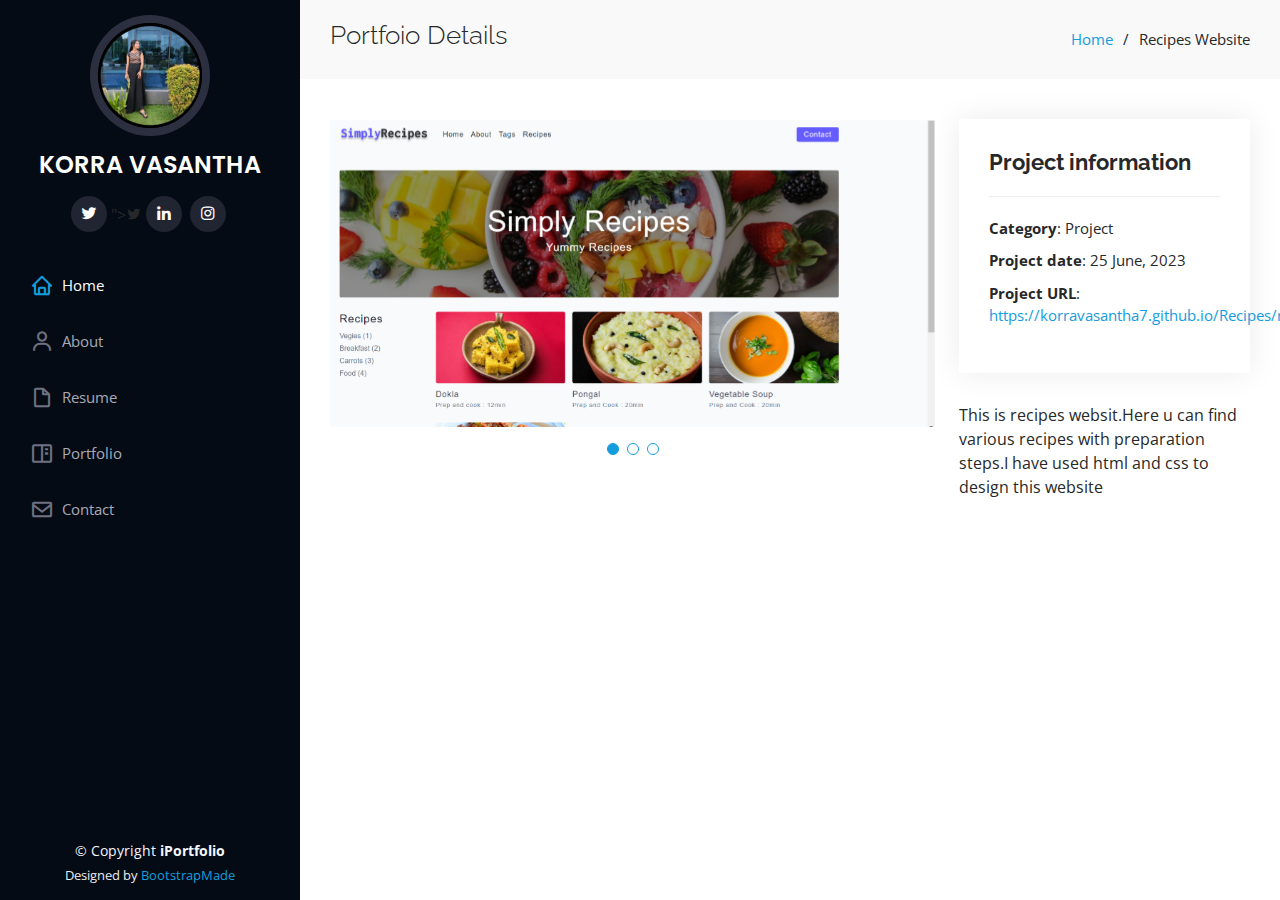
<file: portfolio-details2.html>
<!DOCTYPE html>
<html lang="en">

<head>
  <meta charset="utf-8">
  <meta content="width=device-width, initial-scale=1.0" name="viewport">

  <title>Portfolio Details - iPortfolio Bootstrap Template</title>
  <meta content="" name="description">
  <meta content="" name="keywords">

  <!-- Favicons -->
  <link href="assets/img/favicon.png" rel="icon">
  <link href="assets/img/apple-touch-icon.png" rel="apple-touch-icon">

  <!-- Google Fonts -->
  <link href="https://fonts.googleapis.com/css?family=Open+Sans:300,300i,400,400i,600,600i,700,700i|Raleway:300,300i,400,400i,500,500i,600,600i,700,700i|Poppins:300,300i,400,400i,500,500i,600,600i,700,700i" rel="stylesheet">

  <!-- Vendor CSS Files -->
  <link href="assets/vendor/aos/aos.css" rel="stylesheet">
  <link href="assets/vendor/bootstrap/css/bootstrap.min.css" rel="stylesheet">
  <link href="assets/vendor/bootstrap-icons/bootstrap-icons.css" rel="stylesheet">
  <link href="assets/vendor/boxicons/css/boxicons.min.css" rel="stylesheet">
  <link href="assets/vendor/glightbox/css/glightbox.min.css" rel="stylesheet">
  <link href="assets/vendor/swiper/swiper-bundle.min.css" rel="stylesheet">

  <!-- Template Main CSS File -->
  <link href="assets/css/style.css" rel="stylesheet">

  <!-- =======================================================
  * Template Name: iPortfolio
  * Updated: May 30 2023 with Bootstrap v5.3.0
  * Template URL: https://bootstrapmade.com/iportfolio-bootstrap-portfolio-websites-template/
  * Author: BootstrapMade.com
  * License: https://bootstrapmade.com/license/
  ======================================================== -->
</head>

<body>

  <!-- ======= Mobile nav toggle button ======= -->
  <i class="bi bi-list mobile-nav-toggle d-xl-none"></i>

  <!-- ======= Header ======= -->
  <header id="header">
    <div class="d-flex flex-column">

      <div class="profile">
        <img src="assets/img/pro.jpg" alt="" class="img-fluid rounded-circle">
        <h1 class="text-light"><a href="index.html">KORRA VASANTHA</a></h1>
        <div class="social-links mt-3 text-center">
          <a href="https://twitter.com/@_vasantha_77" target="_blank" twitter"><i class="bx bxl-twitter"></i></a>"><i class="bx bxl-twitter"></i></a>
          <a href="https://www.linkedin.com/in/korra-vasantha-b9b606254/" target="_blank" class="linkedin"><i class="bx bxl-linkedin"></i></a>
          <a href="https://www.instagram.com/_vasantha_77/" target="_blank" class="instagram"><i class="bx bxl-instagram"></i></a>
         
          
          
        </div>
      </div>

      <nav id="navbar" class="nav-menu navbar">
        <ul>
          <li><a href="#hero" class="nav-link scrollto active"><i class="bx bx-home"></i> <span>Home</span></a></li>
          <li><a href="#about" class="nav-link scrollto"><i class="bx bx-user"></i> <span>About</span></a></li>
          <li><a href="#resume" class="nav-link scrollto"><i class="bx bx-file-blank"></i> <span>Resume</span></a></li>
          <li><a href="#portfolio" class="nav-link scrollto"><i class="bx bx-book-content"></i> <span>Portfolio</span></a></li>
         
          <li><a href="#contact" class="nav-link scrollto"><i class="bx bx-envelope"></i> <span>Contact</span></a></li>
        </ul>
      </nav><!-- .nav-menu -->
    </div>
  </header><!-- End Header -->

  <main id="main">

    <!-- ======= Breadcrumbs ======= -->
    <section id="breadcrumbs" class="breadcrumbs">
      <div class="container">

        <div class="d-flex justify-content-between align-items-center">
          <h2>Portfoio Details</h2>
          <ol>
            <li><a href="index.html">Home</a></li>
            <li>Recipes Website</li>
          </ol>
        </div>

      </div>
    </section><!-- End Breadcrumbs -->

    <!-- ======= Portfolio Details Section ======= -->
    <section id="portfolio-details" class="portfolio-details">
      <div class="container">

        <div class="row gy-4">

          <div class="col-lg-8">
            <div class="portfolio-details-slider swiper">
              <div class="swiper-wrapper align-items-center">

                <div class="swiper-slide">
                  <img src="assets/img/portfolio/recipes1.png" alt="">
                </div>

                <div class="swiper-slide">
                  <img src="assets/img/rec2 - Copy.png" alt="">
                </div>

                <div class="swiper-slide">
                  <img src="assets/img/rec3.png" alt="">
                </div>

              </div>
              <div class="swiper-pagination"></div>
            </div>
          </div>
          <div class="col-lg-4">
            <div class="portfolio-info">
              <h3>Project information</h3>
              <ul>
                <li><strong>Category</strong>: Project</li>
                <!-- <li><strong>Client</strong>: ASU Company</li> -->
                <li><strong>Project date</strong>: 25 June, 2023</li>
                <li><strong>Project URL</strong>: <a href="https://korravasantha7.github.io/Recipes/recipes.html">https://korravasantha7.github.io/Recipes/recipes.html</a></li>
              </ul>
            </div>
            <div class="portfolio-description">
             <p>This is recipes websit.Here u can find various recipes with preparation steps.I have used html and css to design this website</p>
            </div>
          </div>
         
          </div>

        </div>

      </div>
    </section><!-- End Portfolio Details Section -->

  </main><!-- End #main -->

  <!-- ======= Footer ======= -->
  <footer id="footer">
    <div class="container">
      <div class="copyright">
        &copy; Copyright <strong><span>iPortfolio</span></strong>
      </div>
      <div class="credits">
        <!-- All the links in the footer should remain intact. -->
        <!-- You can delete the links only if you purchased the pro version. -->
        <!-- Licensing information: https://bootstrapmade.com/license/ -->
        <!-- Purchase the pro version with working PHP/AJAX contact form: https://bootstrapmade.com/iportfolio-bootstrap-portfolio-websites-template/ -->
        Designed by <a href="https://bootstrapmade.com/">BootstrapMade</a>
      </div>
    </div>
  </footer><!-- End  Footer -->

  <a href="#" class="back-to-top d-flex align-items-center justify-content-center"><i class="bi bi-arrow-up-short"></i></a>

  <!-- Vendor JS Files -->
  <script src="assets/vendor/purecounter/purecounter_vanilla.js"></script>
  <script src="assets/vendor/aos/aos.js"></script>
  <script src="assets/vendor/bootstrap/js/bootstrap.bundle.min.js"></script>
  <script src="assets/vendor/glightbox/js/glightbox.min.js"></script>
  <script src="assets/vendor/isotope-layout/isotope.pkgd.min.js"></script>
  <script src="assets/vendor/swiper/swiper-bundle.min.js"></script>
  <script src="assets/vendor/typed.js/typed.umd.js"></script>
  <script src="assets/vendor/waypoints/noframework.waypoints.js"></script>
  <script src="assets/vendor/php-email-form/validate.js"></script>

  <!-- Template Main JS File -->
  <script src="assets/js/main.js"></script>

</body>

</html>
</file>
<file: assets/css/style.css>
/**
* Template Name: iPortfolio
* Updated: May 30 2023 with Bootstrap v5.3.0
* Template URL: https://bootstrapmade.com/iportfolio-bootstrap-portfolio-websites-template/
* Author: BootstrapMade.com
* License: https://bootstrapmade.com/license/
*/

/*--------------------------------------------------------------
# General
--------------------------------------------------------------*/
body {
  font-family: "Open Sans", sans-serif;
  color: #272829;
}

a {
  color: #149ddd;
  text-decoration: none;
}

a:hover {
  color: #37b3ed;
  text-decoration: none;
}

h1,
h2,
h3,
h4,
h5,
h6 {
  font-family: "Raleway", sans-serif;
}

/*--------------------------------------------------------------
# Back to top button
--------------------------------------------------------------*/
.back-to-top {
  position: fixed;
  visibility: hidden;
  opacity: 0;
  right: 15px;
  bottom: 15px;
  z-index: 996;
  background: #149ddd;
  width: 40px;
  height: 40px;
  border-radius: 50px;
  transition: all 0.4s;
}

.back-to-top i {
  font-size: 28px;
  color: #fff;
  line-height: 0;
}

.back-to-top:hover {
  background: #2eafec;
  color: #fff;
}

.back-to-top.active {
  visibility: visible;
  opacity: 1;
}

/*--------------------------------------------------------------
# Header
--------------------------------------------------------------*/
#header {
  position: fixed;
  top: 0;
  left: 0;
  bottom: 0;
  width: 300px;
  transition: all ease-in-out 0.5s;
  z-index: 9997;
  transition: all 0.5s;
  padding: 0 15px;
  background: #040b14;
  overflow-y: auto;
}

#header .profile img {
  margin: 15px auto;
  display: block;
  width: 120px;
  border: 8px solid #2c2f3f;
}

#header .profile h1 {
  font-size: 24px;
  margin: 0;
  padding: 0;
  font-weight: 600;
  -moz-text-align-last: center;
  text-align-last: center;
  font-family: "Poppins", sans-serif;
}

#header .profile h1 a,
#header .profile h1 a:hover {
  color: #fff;
  text-decoration: none;
}

#header .profile .social-links a {
  font-size: 18px;
  display: inline-block;
  background: #212431;
  color: #fff;
  line-height: 1;
  padding: 8px 0;
  margin-right: 4px;
  border-radius: 50%;
  text-align: center;
  width: 36px;
  height: 36px;
  transition: 0.3s;
}

#header .profile .social-links a:hover {
  background: #149ddd;
  color: #fff;
  text-decoration: none;
}

#main {
  margin-left: 300px;
}

.container,
.container-fluid {
  padding-left: 30px;
  padding-right: 30px;
}

@media (max-width: 1199px) {
  #header {
    left: -300px;
  }

  #main {
    margin-left: 0;
  }

  .container,
  .container-fluid {
    padding-left: 12px;
    padding-right: 12px;
  }
}

/*--------------------------------------------------------------
# Navigation Menu
--------------------------------------------------------------*/
/* Desktop Navigation */
.nav-menu {
  padding: 30px 0 0 0;
}

.nav-menu * {
  margin: 0;
  padding: 0;
  list-style: none;
}

.nav-menu>ul>li {
  position: relative;
  white-space: nowrap;
}

.nav-menu a,
.nav-menu a:focus {
  display: flex;
  align-items: center;
  color: #a8a9b4;
  padding: 12px 15px;
  margin-bottom: 8px;
  transition: 0.3s;
  font-size: 15px;
}

.nav-menu a i,
.nav-menu a:focus i {
  font-size: 24px;
  padding-right: 8px;
  color: #6f7180;
}

.nav-menu a:hover,
.nav-menu .active,
.nav-menu .active:focus,
.nav-menu li:hover>a {
  text-decoration: none;
  color: #fff;
}

.nav-menu a:hover i,
.nav-menu .active i,
.nav-menu .active:focus i,
.nav-menu li:hover>a i {
  color: #149ddd;
}

/* Mobile Navigation */
.mobile-nav-toggle {
  position: fixed;
  right: 15px;
  top: 15px;
  z-index: 9998;
  border: 0;
  font-size: 24px;
  transition: all 0.4s;
  outline: none !important;
  background-color: #149ddd;
  color: #fff;
  width: 40px;
  height: 40px;
  display: inline-flex;
  align-items: center;
  justify-content: center;
  line-height: 0;
  border-radius: 50px;
  cursor: pointer;
}

.mobile-nav-active {
  overflow: hidden;
}

.mobile-nav-active #header {
  left: 0;
}

/*--------------------------------------------------------------
# Hero Section
--------------------------------------------------------------*/
#hero {
  width: 100%;
  height: 100vh;
  background: url("../img/pro.jpg") top center;
  background-size: cover;
}

#hero:before {
  content: "";
  background: rgba(5, 13, 24, 0.3);
  position: absolute;
  bottom: 0;
  top: 0;
  left: 0;
  right: 0;
  z-index: 1;
}

#hero .hero-container {
  position: relative;
  z-index: 2;
  min-width: 300px;
}

#hero h1 {
  margin: 0 0 10px 0;
  font-size: 64px;
  font-weight: 700;
  line-height: 56px;
  color: #fff;
}

#hero p {
  color: #fff;
  margin-bottom: 50px;
  font-size: 26px;
  font-family: "Poppins", sans-serif;
}

#hero p span {
  color: #fff;
  padding-bottom: 4px;
  letter-spacing: 1px;
  border-bottom: 3px solid #149ddd;
}

@media (min-width: 1024px) {
  #hero {
    background-attachment: fixed;
  }
}

@media (max-width: 768px) {
  #hero h1 {
    font-size: 28px;
    line-height: 36px;
  }

  #hero h2 {
    font-size: 18px;
    line-height: 24px;
    margin-bottom: 30px;
  }
}

/*--------------------------------------------------------------
# Sections General
--------------------------------------------------------------*/
section {
  padding: 60px 0;
  overflow: hidden;
}

.section-bg {
  background: #f5f8fd;
}

.section-title {
  padding-bottom: 30px;
}

.section-title h2 {
  font-size: 32px;
  font-weight: bold;
  margin-bottom: 20px;
  padding-bottom: 20px;
  position: relative;
  color: #173b6c;
}

.section-title h2::after {
  content: "";
  position: absolute;
  display: block;
  width: 50px;
  height: 3px;
  background: #149ddd;
  bottom: 0;
  left: 0;
}

.section-title p {
  margin-bottom: 0;
}

/*--------------------------------------------------------------
# About
--------------------------------------------------------------*/
.about .content h3 {
  font-weight: 700;
  font-size: 26px;
  color: #173b6c;
}

.about .content ul {
  list-style: none;
  padding: 0;
}

.about .content ul li {
  margin-bottom: 20px;
  display: flex;
  align-items: center;
}

.about .content ul strong {
  margin-right: 10px;
}

.about .content ul i {
  font-size: 16px;
  margin-right: 5px;
  color: #149ddd;
  line-height: 0;
}

.about .content p:last-child {
  margin-bottom: 0;
}

/*--------------------------------------------------------------
# Facts
--------------------------------------------------------------*/
.facts {
  padding-bottom: 30px;
}

.facts .count-box {
  padding: 30px;
  width: 100%;
}

.facts .count-box i {
  display: block;
  font-size: 44px;
  color: #149ddd;
  float: left;
  line-height: 0;
}

.facts .count-box span {
  font-size: 48px;
  line-height: 40px;
  display: block;
  font-weight: 700;
  color: #050d18;
  margin-left: 60px;
}

.facts .count-box p {
  padding: 15px 0 0 0;
  margin: 0 0 0 60px;
  font-family: "Raleway", sans-serif;
  font-size: 14px;
  color: #122f57;
}

.facts .count-box a {
  font-weight: 600;
  display: block;
  margin-top: 20px;
  color: #122f57;
  font-size: 15px;
  font-family: "Poppins", sans-serif;
  transition: ease-in-out 0.3s;
}

.facts .count-box a:hover {
  color: #1f5297;
}

/*--------------------------------------------------------------
# Akills
--------------------------------------------------------------*/
.skills .progress {
  height: 60px;
  display: block;
  background: none;
  border-radius: 0;
}

.skills .progress .skill {
  padding: 0;
  margin: 0 0 6px 0;
  text-transform: uppercase;
  display: block;
  font-weight: 600;
  font-family: "Poppins", sans-serif;
  color: #050d18;
}

.skills .progress .skill .val {
  float: right;
  font-style: normal;
}

.skills .progress-bar-wrap {
  background: #dce8f8;
  height: 10px;
}

.skills .progress-bar {
  width: 1px;
  height: 10px;
  transition: 0.9s;
  background-color: #149ddd;
}

/*--------------------------------------------------------------
# Resume
--------------------------------------------------------------*/
.resume .resume-title {
  font-size: 26px;
  font-weight: 700;
  margin-top: 20px;
  margin-bottom: 20px;
  color: #050d18;
}

.resume .resume-item {
  padding: 0 0 20px 20px;
  margin-top: -2px;
  border-left: 2px solid #1f5297;
  position: relative;
}

.resume .resume-item h4 {
  line-height: 18px;
  font-size: 18px;
  font-weight: 600;
  text-transform: uppercase;
  font-family: "Poppins", sans-serif;
  color: #050d18;
  margin-bottom: 10px;
}

.resume .resume-item h5 {
  font-size: 16px;
  background: #e4edf9;
  padding: 5px 15px;
  display: inline-block;
  font-weight: 600;
  margin-bottom: 10px;
}

.resume .resume-item ul {
  padding-left: 20px;
}

.resume .resume-item ul li {
  padding-bottom: 10px;
}

.resume .resume-item:last-child {
  padding-bottom: 0;
}

.resume .resume-item::before {
  content: "";
  position: absolute;
  width: 16px;
  height: 16px;
  border-radius: 50px;
  left: -9px;
  top: 0;
  background: #fff;
  border: 2px solid #1f5297;
}

/*--------------------------------------------------------------
# Portfolio
--------------------------------------------------------------*/
.portfolio .portfolio-item {
  margin-bottom: 30px;
}

.portfolio #portfolio-flters {
  padding: 0;
  margin: 0 auto 35px auto;
  list-style: none;
  text-align: center;
  background: #fff;
  border-radius: 50px;
  padding: 2px 15px;
}

.portfolio #portfolio-flters li {
  cursor: pointer;
  display: inline-block;
  padding: 10px 15px 8px 15px;
  font-size: 14px;
  font-weight: 600;
  line-height: 1;
  text-transform: uppercase;
  color: #272829;
  margin-bottom: 5px;
  transition: all 0.3s ease-in-out;
}

.portfolio #portfolio-flters li:hover,
.portfolio #portfolio-flters li.filter-active {
  color: #149ddd;
}

.portfolio #portfolio-flters li:last-child {
  margin-right: 0;
}

.portfolio .portfolio-wrap {
  transition: 0.3s;
  position: relative;
  overflow: hidden;
  z-index: 1;
}

.portfolio .portfolio-wrap::before {
  content: "";
  background: rgba(255, 255, 255, 0.5);
  position: absolute;
  left: 0;
  right: 0;
  top: 0;
  bottom: 0;
  transition: all ease-in-out 0.3s;
  z-index: 2;
  opacity: 0;
}

.portfolio .portfolio-wrap .portfolio-links {
  opacity: 1;
  left: 0;
  right: 0;
  bottom: -60px;
  z-index: 3;
  position: absolute;
  transition: all ease-in-out 0.3s;
  display: flex;
  justify-content: center;
}

.portfolio .portfolio-wrap .portfolio-links a {
  color: #fff;
  font-size: 28px;
  text-align: center;
  background: rgba(20, 157, 221, 0.75);
  transition: 0.3s;
  width: 50%;
}

.portfolio .portfolio-wrap .portfolio-links a:hover {
  background: rgba(20, 157, 221, 0.95);
}

.portfolio .portfolio-wrap .portfolio-links a+a {
  border-left: 1px solid #37b3ed;
}

.portfolio .portfolio-wrap:hover::before {
  top: 0;
  left: 0;
  right: 0;
  bottom: 0;
  opacity: 1;
}

.portfolio .portfolio-wrap:hover .portfolio-links {
  opacity: 1;
  bottom: 0;
}

/*--------------------------------------------------------------
# Portfolio Details
--------------------------------------------------------------*/
.portfolio-details {
  padding-top: 40px;
}

.portfolio-details .portfolio-details-slider img {
  width: 100%;
}

.portfolio-details .portfolio-details-slider .swiper-pagination {
  margin-top: 20px;
  position: relative;
}

.portfolio-details .portfolio-details-slider .swiper-pagination .swiper-pagination-bullet {
  width: 12px;
  height: 12px;
  background-color: #fff;
  opacity: 1;
  border: 1px solid #149ddd;
}

.portfolio-details .portfolio-details-slider .swiper-pagination .swiper-pagination-bullet-active {
  background-color: #149ddd;
}

.portfolio-details .portfolio-info {
  padding: 30px;
  box-shadow: 0px 0 30px rgba(5, 13, 24, 0.08);
}

.portfolio-details .portfolio-info h3 {
  font-size: 22px;
  font-weight: 700;
  margin-bottom: 20px;
  padding-bottom: 20px;
  border-bottom: 1px solid #eee;
}

.portfolio-details .portfolio-info ul {
  list-style: none;
  padding: 0;
  font-size: 15px;
}

.portfolio-details .portfolio-info ul li+li {
  margin-top: 10px;
}

.portfolio-details .portfolio-description {
  padding-top: 30px;
}

.portfolio-details .portfolio-description h2 {
  font-size: 26px;
  font-weight: 700;
  margin-bottom: 20px;
}

.portfolio-details .portfolio-description p {
  padding: 0;
}

/*--------------------------------------------------------------
# Services
--------------------------------------------------------------*/
.services .icon-box {
  margin-bottom: 20px;
}

.services .icon {
  float: left;
  display: flex;
  align-items: center;
  justify-content: center;
  width: 54px;
  height: 54px;
  background: #149ddd;
  border-radius: 50%;
  transition: 0.5s;
  border: 1px solid #149ddd;
}

.services .icon i {
  color: #fff;
  font-size: 24px;
  line-height: 0;
}

.services .icon-box:hover .icon {
  background: #fff;
}

.services .icon-box:hover .icon i {
  color: #149ddd;
}

.services .title {
  margin-left: 80px;
  font-weight: 700;
  margin-bottom: 15px;
  font-size: 18px;
}

.services .title a {
  color: #343a40;
}

.services .title a:hover {
  color: #149ddd;
}

.services .description {
  margin-left: 80px;
  line-height: 24px;
  font-size: 14px;
}

/*--------------------------------------------------------------
# Testimonials
--------------------------------------------------------------*/
.testimonials .testimonials-carousel,
.testimonials .testimonials-slider {
  overflow: hidden;
}

.testimonials .testimonial-item {
  box-sizing: content-box;
  text-align: center;
  min-height: 320px;
}

.testimonials .testimonial-item .testimonial-img {
  width: 90px;
  border-radius: 50%;
  margin: 0 auto;
}

.testimonials .testimonial-item h3 {
  font-size: 18px;
  font-weight: bold;
  margin: 10px 0 5px 0;
  color: #111;
}

.testimonials .testimonial-item h4 {
  font-size: 14px;
  color: #999;
  margin: 0;
}

.testimonials .testimonial-item .quote-icon-left,
.testimonials .testimonial-item .quote-icon-right {
  color: #c3e8fa;
  font-size: 26px;
}

.testimonials .testimonial-item .quote-icon-left {
  display: inline-block;
  left: -5px;
  position: relative;
}

.testimonials .testimonial-item .quote-icon-right {
  display: inline-block;
  right: -5px;
  position: relative;
  top: 10px;
}

.testimonials .testimonial-item p {
  font-style: italic;
  margin: 0 15px 15px 15px;
  padding: 20px;
  background: #fff;
  position: relative;
  margin-bottom: 35px;
  border-radius: 6px;
  box-shadow: 0px 2px 15px rgba(0, 0, 0, 0.1);
}

.testimonials .testimonial-item p::after {
  content: "";
  width: 0;
  height: 0;
  border-top: 20px solid #fff;
  border-right: 20px solid transparent;
  border-left: 20px solid transparent;
  position: absolute;
  bottom: -20px;
  left: calc(50% - 20px);
}

.testimonials .swiper-pagination {
  margin-top: 20px;
  position: relative;
}

.testimonials .swiper-pagination .swiper-pagination-bullet {
  width: 12px;
  height: 12px;
  background-color: #fff;
  opacity: 1;
  border: 1px solid #149ddd;
}

.testimonials .swiper-pagination .swiper-pagination-bullet-active {
  background-color: #149ddd;
}

/*--------------------------------------------------------------
# Contact
--------------------------------------------------------------*/
.contact {
  padding-bottom: 130px;
}

.contact .info {
  padding: 30px;
  background: #fff;
  width: 100%;
  box-shadow: 0 0 24px 0 rgba(0, 0, 0, 0.12);
}

.contact .info i {
  font-size: 20px;
  color: #149ddd;
  float: left;
  width: 44px;
  height: 44px;
  background: #dff3fc;
  display: flex;
  justify-content: center;
  align-items: center;
  border-radius: 50px;
  transition: all 0.3s ease-in-out;
}

.contact .info h4 {
  padding: 0 0 0 60px;
  font-size: 22px;
  font-weight: 600;
  margin-bottom: 5px;
  color: #050d18;
}

.contact .info p {
  padding: 0 0 10px 60px;
  margin-bottom: 20px;
  font-size: 14px;
  color: #173b6c;
}

.contact .info .email p {
  padding-top: 5px;
}

.contact .info .social-links {
  padding-left: 60px;
}

.contact .info .social-links a {
  font-size: 18px;
  display: inline-block;
  background: #333;
  color: #fff;
  line-height: 1;
  padding: 8px 0;
  border-radius: 50%;
  text-align: center;
  width: 36px;
  height: 36px;
  transition: 0.3s;
  margin-right: 10px;
}

.contact .info .social-links a:hover {
  background: #149ddd;
  color: #fff;
}

.contact .info .email:hover i,
.contact .info .address:hover i,
.contact .info .phone:hover i {
  background: #149ddd;
  color: #fff;
}

.contact .php-email-form {
  width: 100%;
  padding: 30px;
  background: #fff;
  box-shadow: 0 0 24px 0 rgba(0, 0, 0, 0.12);
}

.contact .php-email-form .form-group {
  padding-bottom: 8px;
}

.contact .php-email-form .validate {
  display: none;
  color: red;
  margin: 0 0 15px 0;
  font-weight: 400;
  font-size: 13px;
}

.contact .php-email-form .error-message {
  display: none;
  color: #fff;
  background: #ed3c0d;
  text-align: left;
  padding: 15px;
  font-weight: 600;
}

.contact .php-email-form .error-message br+br {
  margin-top: 25px;
}

.contact .php-email-form .sent-message {
  display: none;
  color: #fff;
  background: #18d26e;
  text-align: center;
  padding: 15px;
  font-weight: 600;
}

.contact .php-email-form .loading {
  display: none;
  background: #fff;
  text-align: center;
  padding: 15px;
}

.contact .php-email-form .loading:before {
  content: "";
  display: inline-block;
  border-radius: 50%;
  width: 24px;
  height: 24px;
  margin: 0 10px -6px 0;
  border: 3px solid #18d26e;
  border-top-color: #eee;
  animation: animate-loading 1s linear infinite;
}

.contact .php-email-form .form-group {
  margin-bottom: 15px;
}

.contact .php-email-form label {
  padding-bottom: 8px;
}

.contact .php-email-form input,
.contact .php-email-form textarea {
  border-radius: 0;
  box-shadow: none;
  font-size: 14px;
}

.contact .php-email-form input {
  height: 44px;
}

.contact .php-email-form textarea {
  padding: 10px 15px;
}

.contact .php-email-form button[type=submit] {
  background: #149ddd;
  border: 0;
  padding: 10px 24px;
  color: #fff;
  transition: 0.4s;
  border-radius: 4px;
}

.contact .php-email-form button[type=submit]:hover {
  background: #37b3ed;
}

@keyframes animate-loading {
  0% {
    transform: rotate(0deg);
  }

  100% {
    transform: rotate(360deg);
  }
}

/*--------------------------------------------------------------
# Breadcrumbs
--------------------------------------------------------------*/
.breadcrumbs {
  padding: 20px 0;
  background: #f9f9f9;
}

.breadcrumbs h2 {
  font-size: 26px;
  font-weight: 300;
}

.breadcrumbs ol {
  display: flex;
  flex-wrap: wrap;
  list-style: none;
  padding: 0;
  margin: 0;
  font-size: 15px;
}

.breadcrumbs ol li+li {
  padding-left: 10px;
}

.breadcrumbs ol li+li::before {
  display: inline-block;
  padding-right: 10px;
  color: #0e2442;
  content: "/";
}

@media (max-width: 768px) {
  .breadcrumbs .d-flex {
    display: block !important;
  }

  .breadcrumbs ol {
    display: block;
  }

  .breadcrumbs ol li {
    display: inline-block;
  }
}

/*--------------------------------------------------------------
# Footer
--------------------------------------------------------------*/
#footer {
  padding: 15px;
  color: #f4f6fd;
  font-size: 14px;
  position: fixed;
  left: 0;
  bottom: 0;
  width: 300px;
  z-index: 9999;
  background: #040b14;
}

#footer .copyright {
  text-align: center;
}

#footer .credits {
  padding-top: 5px;
  text-align: center;
  font-size: 13px;
  color: #eaebf0;
}

@media (max-width: 1199px) {
  #footer {
    position: static;
    width: auto;
    padding-right: 20px 15px;
  }
}
</file>
